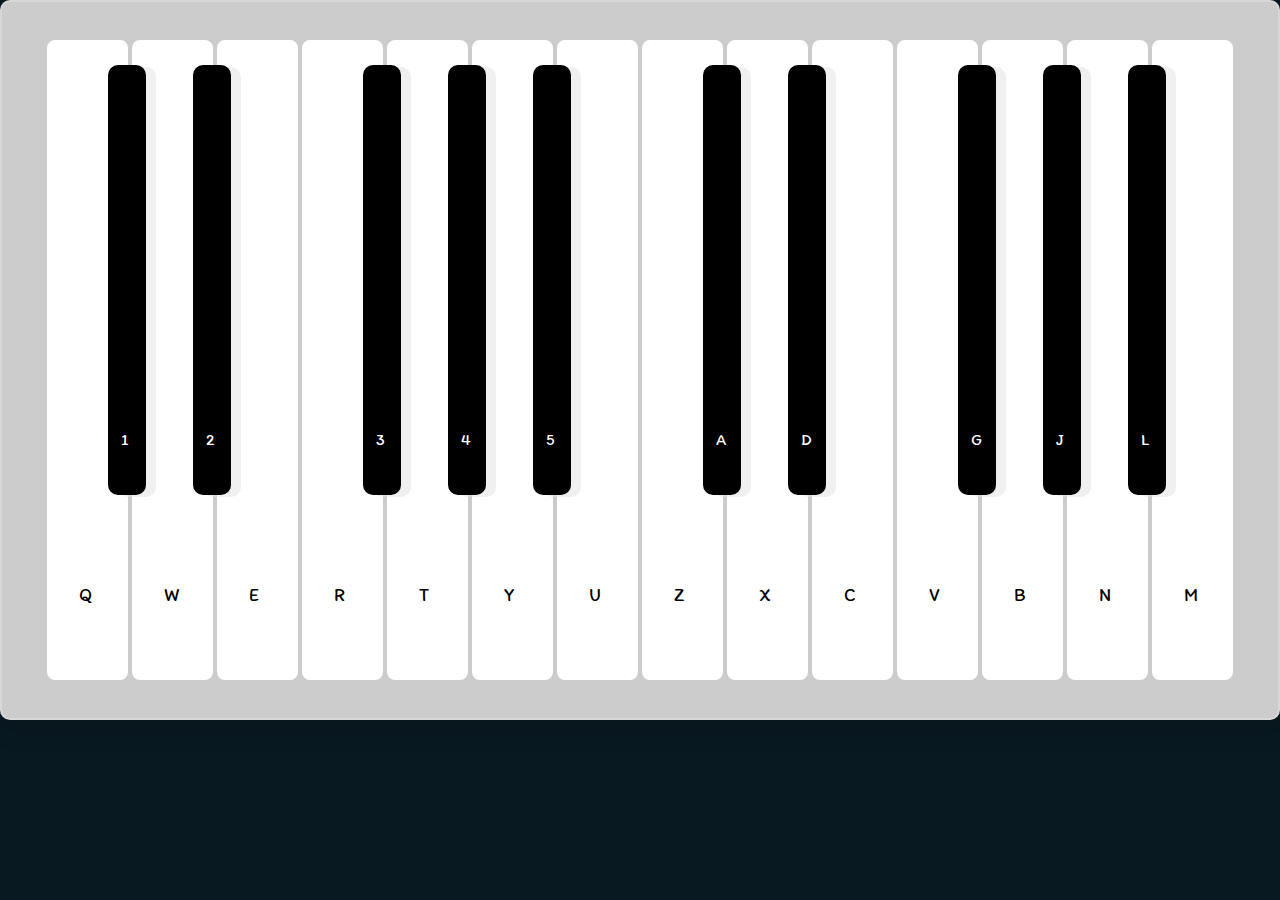
<file: piano/piano.html>
<!DOCTYPE html>
<html lang="en">
<head>
    <meta charset="UTF-8">
    <meta http-equiv="X-UA-Compatible" content="IE=edge">
    <meta name="viewport" content="width=device-width, initial-scale=1.0">
    <title>PIANO</title>
    <link rel="stylesheet" href="style.css">
</head>
<body>
    <div class="piano"> 
		<div class=" white" data-note="C"><span>Q</span></div>
		<div class=" black" data-note="C#"><span>1</span></div> 
		<div class=" white" data-note="D"><span>W</span></div> 
		<div class=" black" data-note="D#"><span>2</span></div> 
		<div class=" white" data-note="E"><span>E</span></div> 
		<div class=" white" data-note="F"><span>R</span></div> 
		<div class=" black" data-note="F#"><span>3</span></div> 
		<div class=" white" data-note="G"><span>T</span></div> 
		<div class=" black" data-note="G#"><span>4</span></div> 
		<div class=" white" data-note="A"><span>Y</span></div> 
		<div class=" black" data-note="A#"><span>5</span></div> 
		<div class=" white" data-note="B"><span>U</span></div> 

		<div class=" white" data-note="C1"><span>Z</span></div> 
		<div class=" black" data-note="C#1"><span>A</span></div> 
		<div class=" white" data-note="D1"><span>X</span></div> 
		<div class=" black" data-note="D#1"><span>D</span></div> 
		<div class=" white" data-note="E1"><span>C</span></div> 
		<div class=" white" data-note="F1"><span>V</span></div> 
		<div class=" black" data-note="F#1"><span>G</span></div> 
		<div class=" white" data-note="G1"><span>B</span></div> 
		<div class=" black" data-note="G#1"><span>J</span></div> 
		<div class=" white" data-note="A1"><span>N</span></div> 
		<div class=" black" data-note="A#1"><span>L</span></div> 
		<div class=" white" data-note="B1"><span>M</span></div> 

	<div class='notes'>
		<audio src="notes_C4.mp3" id="C"></audio>
		<audio src="notes_Cs4.mp3" id="C#"></audio>
        <audio src="notes_D4.mp3" id="D"></audio>
        <audio src="notes_Ds4.mp3" id="D#"></audio>
        <audio src="notes_E4.mp3" id="E"></audio>
        <audio src="notes_F4.mp3" id="F"></audio>
        <audio src="notes_Fs4.mp3" id="F#"></audio>
        <audio src="notes_G4.mp3" id="G"></audio>
        <audio src="notes_Gs4.mp3" id="G#"></audio>
        <audio src="notes_A4.mp3" id="A"></audio>
        <audio src="notes_As4.mp3" id="A#"></audio>
        <audio src="notes_B4.mp3" id="B"></audio>

        <audio src="mp3 Notes/piano-C5.mp3" id="C1"></audio>
		<audio src="mp3 Notes/c-5.mp3" id="C#1"></audio>
        <audio src="mp3 Notes/d5.mp3" id="D1"></audio>
        <audio src="mp3 Notes/d-5.mp3" id="D#1"></audio>
        <audio src="mp3 Notes/e5.mp3" id="E1"></audio>
        <audio src="mp3 Notes/f5.mp3" id="F1"></audio>
        <audio src="mp3 Notes/f-5.mp3" id="F#1"></audio>
        <audio src="mp3 Notes/g5.mp3" id="G1"></audio>
        <audio src="mp3 Notes/g-5.mp3" id="G#1"></audio>
        <audio src="mp3 Notes/a5.mp3" id="A1"></audio>
        <audio src="mp3 Notes/a-5.mp3" id="A#1"></audio>
        <audio src="mp3 Notes/b5.mp3" id="B1"></audio>
	</div>
	<script>
        const keys = document.querySelectorAll('.key');
        const regulars = document.querySelectorAll('.white');
        const sharps = document.querySelectorAll('.black');
        const whites = ['q','w','e','r','t','y','u','z','x','c','v','b','n','m'];
        const blacks = ['1','2','3','4','5','a','d','g','j','l'];

        keys.forEach(key => {
            key.addEventListener('click', () => playNote(key))
        })

        document.addEventListener('keydown', e => {
            if (e.repeat) return
            const key = e.key
            const whiteKeyIndex = whites.indexOf(key)
            const blackKeyIndex = blacks.indexOf(key)

            if (whiteKeyIndex > -1) playNote(regulars[whiteKeyIndex])
            if (blackKeyIndex > -1) playNote(sharps[blackKeyIndex])
        })

        let playNote = (key) => {
            const noteSound = document.getElementById(key.dataset.note)
            noteSound.currentTime = 0
            noteSound.play()
            key.classList.add('active')
            noteSound.addEventListener('ended', () => {
                key.classList.remove('active')
            })
        }
    </script>

</body>
</html>
</file>
<file: piano/style.css>
@import url('https://fonts.googleapis.com/css2?family=Itim&display=swap');

*
{
    margin: 0;
    padding: 0;
    font-family: 'Itim', cursive;
    box-sizing: border-box;
}

body
{   z-index:0;
    background-color: #091921;
}
.piano
{   
    z-index:1;
    content:'';
    position: absolute;
    height:80%;
    width:100%;
    background:#ccc;
    border-radius: 10px;
    display:flex;
    justify-content: center;
    align-items: center;
    border: 2px solid rgba(225,225,225,0.5);
    box-shadow: 5px 5px 30px rgba(0, 0,0,0.2);
}

.key {
    display: flex;
    justify-content: center;
    align-items: flex-end;
    font-size: 1.2rem;
    font-weight: bold;
    padding-bottom: 20px;
}
.white
{   z-index: 4;
    width:85px;
    min-height:60vh;
    height:90%;
    background: #fff;
    border: 2px solid #ccc;
    border-radius: 10px;
}
.black {
    z-index: 5;
    width:3%;
    height:60%;
    background-color:#000 ;
    position: relative;
    display: flex;
    border-radius:10px ;
    box-shadow: 10px 2px rgba(225,225,225,0.5);
    margin-left: 1%;
    margin-right:-4%;
    top:-80px;
    left: -35px;
}
.white span
{
    position: relative;
    font-size: large;
    top: 85%;
    left: 40%;
}
.black span
{
    position: relative;
    color: #fff;
    top: 85%;
    left:35%;
}
.white.active {
    background-color: #ccc;
}

.black.active {
    background-color: #333;
}
</file>
